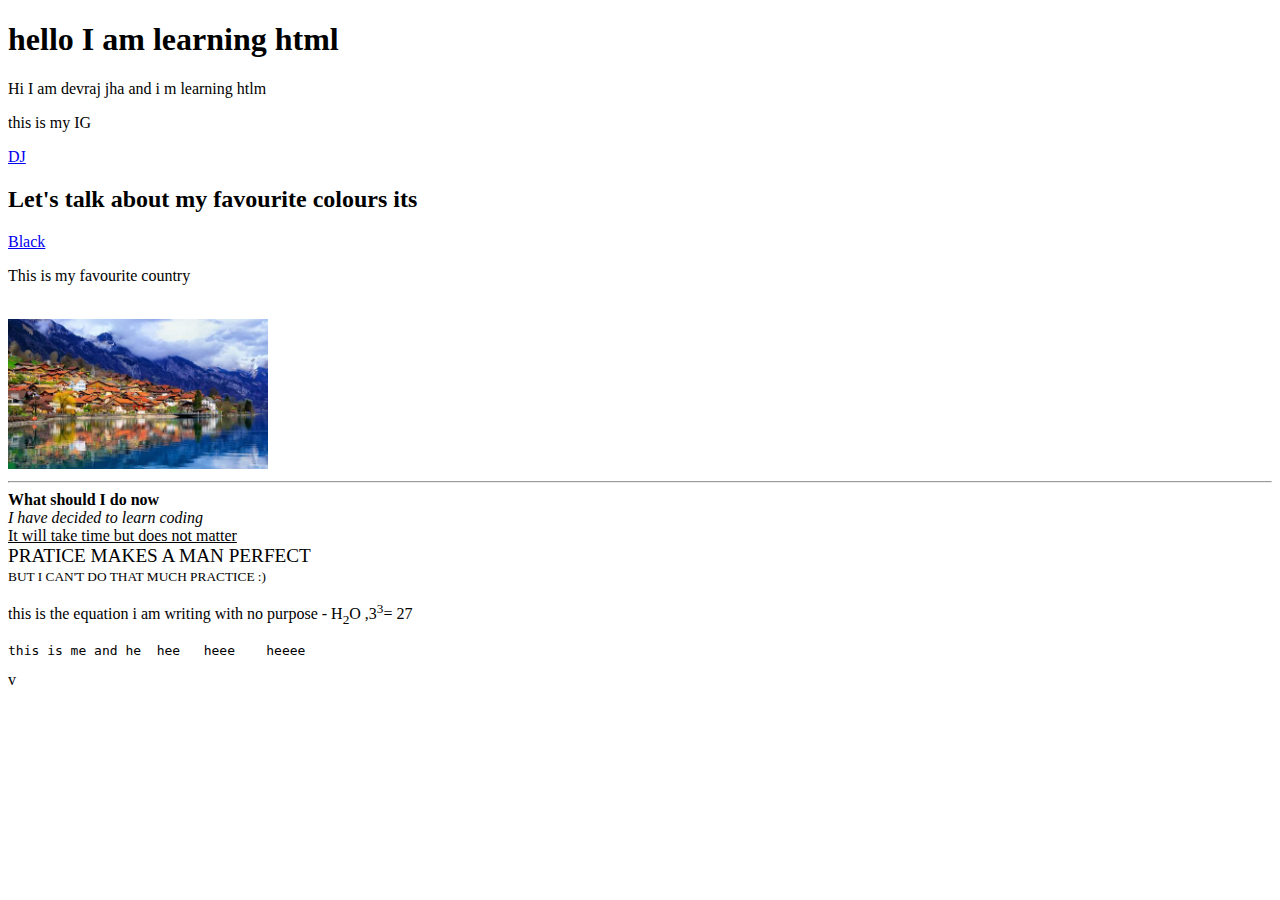
<file: Basic syntax/index.html>
<!DOCTYPE html> <!---->
<html lang="en">
<head>
    <meta charset="UTF-8">
    <meta name="viewport" content="width=device-width, initial-scale=1.0">
    <title>this is my first file</title>
</head>
<body>
  <h1>hello I am learning html</h1>
  <p>Hi I am devraj jha and i m learning htlm</p>  
  <p>this is my IG </p>
  <a href="https://www.instagram.com/devraj.jha.10/">DJ</a>
  <br />
  <h2>Let's talk about my favourite colours its</h2>
  <a href="hello.htm">Black</a>
  <br/>
  <P>This is my favourite country </P>
  <br />
  <img src="[data-uri]" alt="swiss" height="150"/>
  <br/>
  <hr>
<b>What should I do now </b>
<br/>
<i>I have decided to learn coding</i>

<br/>
<u>It will take time but does not matter </u>
<br/>
<big> PRATICE MAKES A MAN PERFECT</big>
<br/>
<SMALL>BUT I CAN'T DO THAT MUCH PRACTICE :) </SMALL>
<br/>
<p>this is the equation i am writing with no purpose - H<sub>2</sub>O ,3<sup>3</sup>= 27 </pr>
<pre>this is me and he  hee   heee    heeee</pre>v 
<br/>



</body>
<script src="script.js"></script>
</html>
</file>
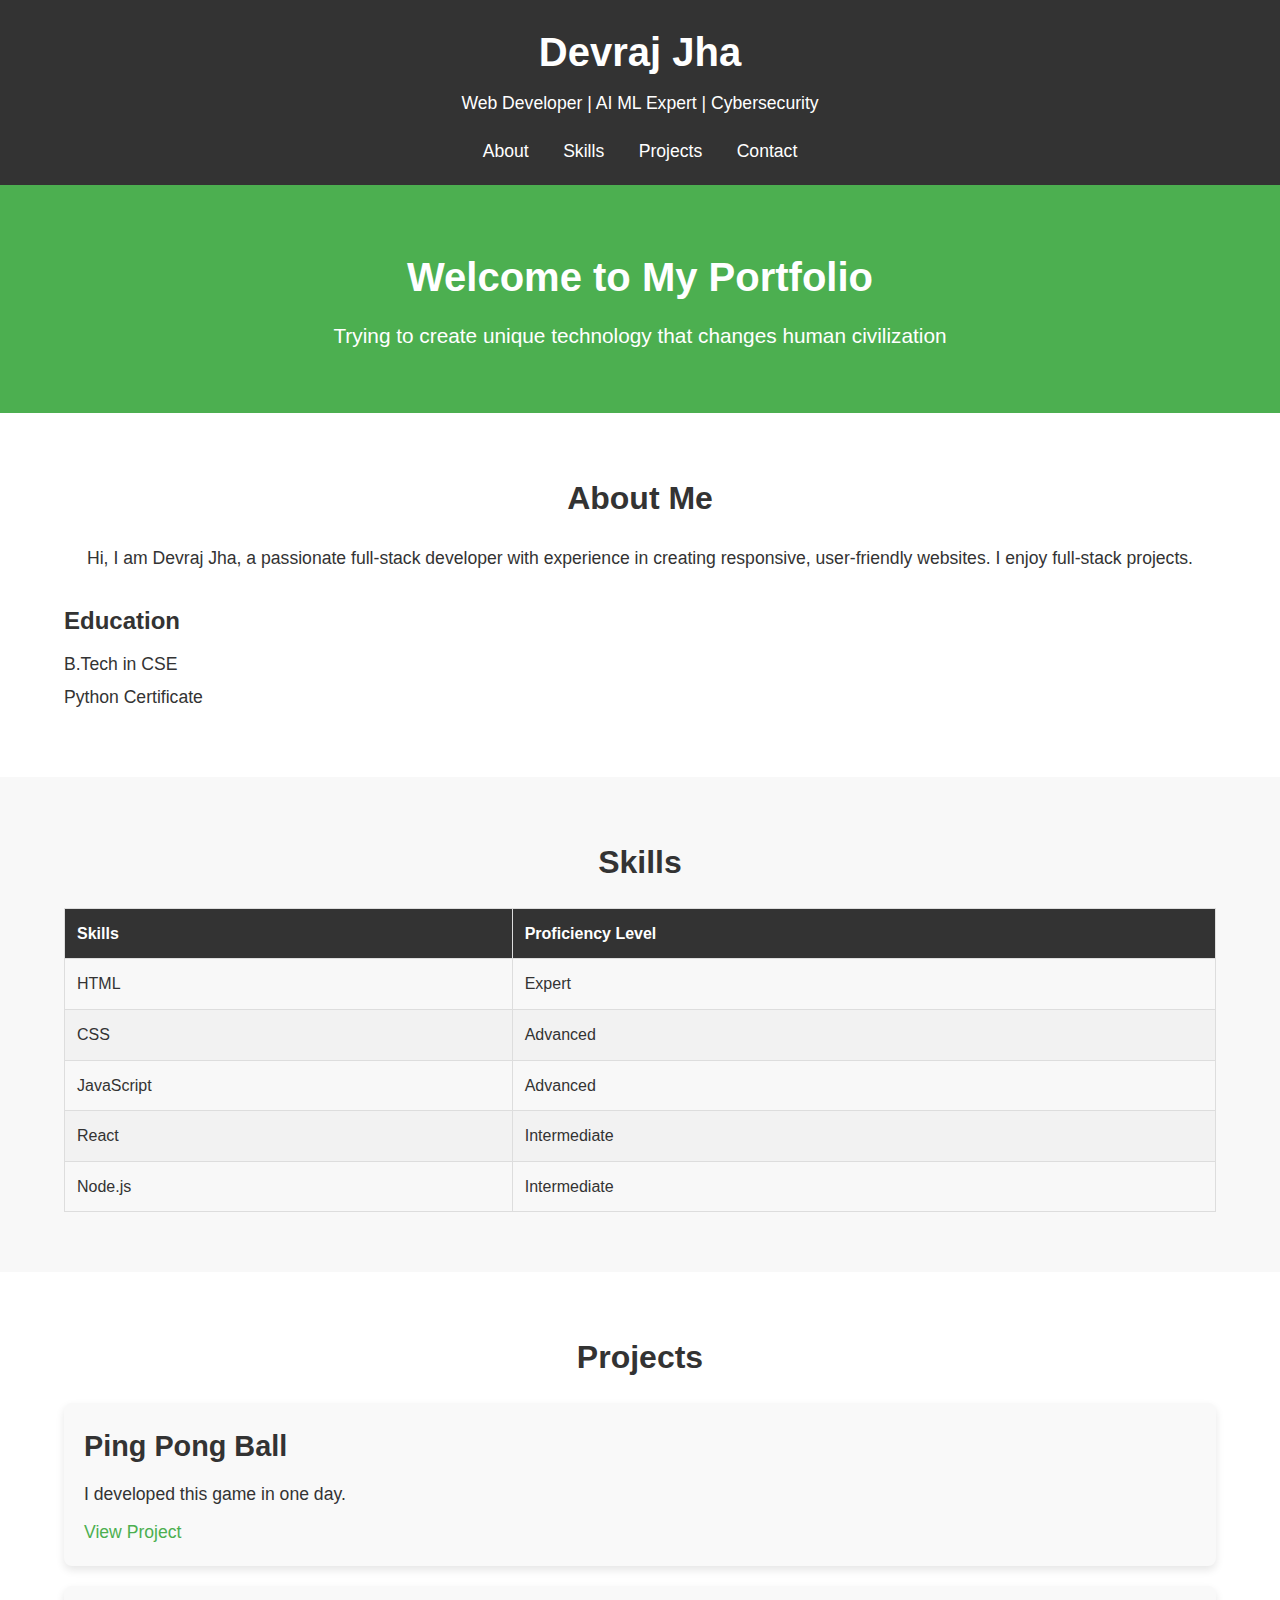
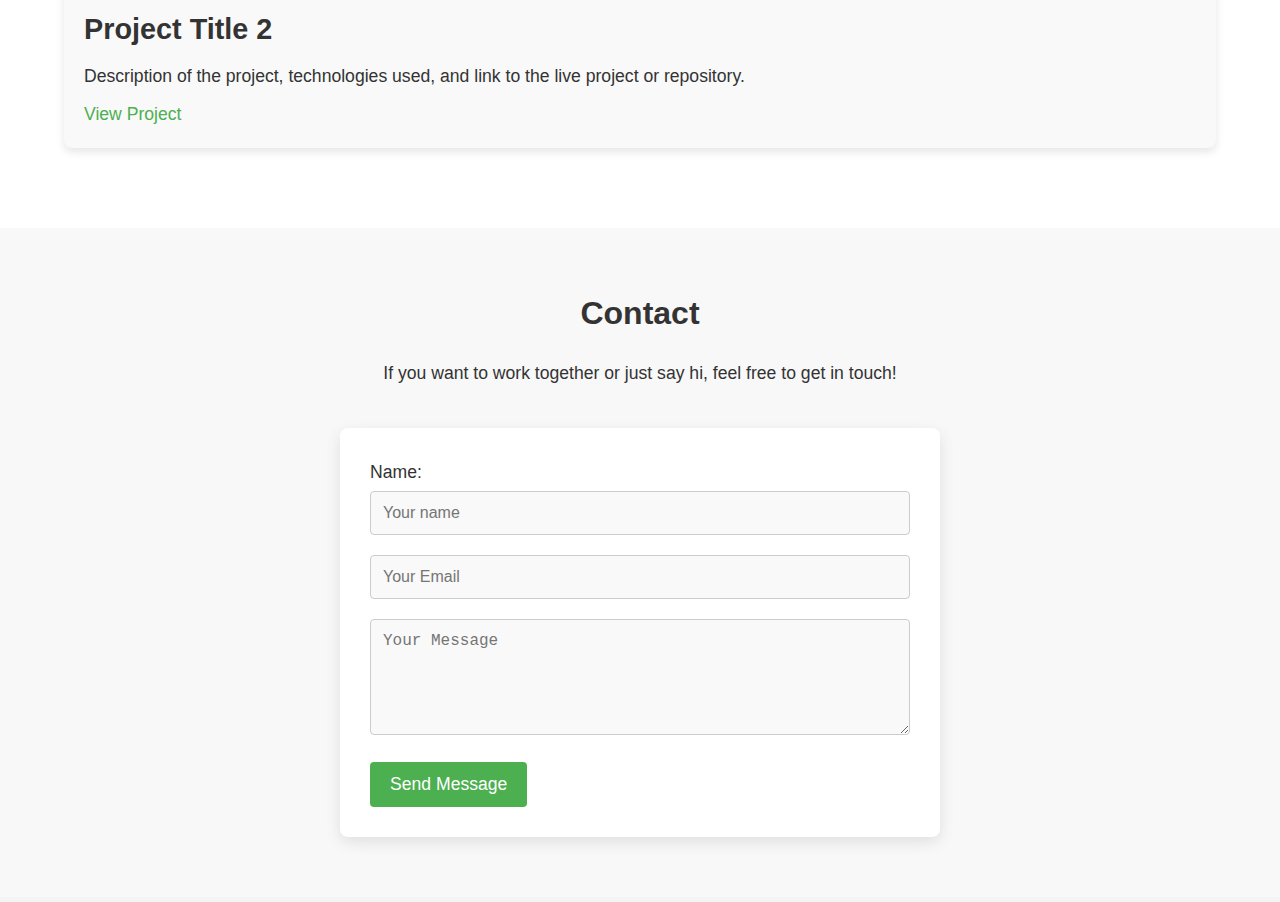
<file: personal porfolio page/index.html>
<!DOCTYPE html>
<html lang="en">
<head>
  <meta charset="UTF-8">
  <meta name="viewport" content="width=device-width, initial-scale=1.0">
  <title>Devraj Jha ~ Portfolio</title>
  <link href="style.css" rel="stylesheet">
</head>
<body>
  <header>
    <div class="container">
      <h1>Devraj Jha</h1>
      <p>Web Developer | AI ML Expert | Cybersecurity</p>
      <nav>
        <ul>
          <li><a href="#about">About</a></li>
          <li><a href="#skills">Skills</a></li>
          <li><a href="#projects">Projects</a></li>
          <li><a href="#contact">Contact</a></li>
        </ul>
      </nav>
    </div>
  </header>

  <section id="hero">
    <div class="container">
      <h2>Welcome to My Portfolio</h2>
      <p>Trying to create unique technology that changes human civilization</p>
    </div>
  </section>

  <section id="about">
    <div class="container">
      <h2>About Me</h2>
      <p>Hi, I am Devraj Jha, a passionate full-stack developer with experience in creating responsive, user-friendly websites. I enjoy full-stack projects.</p>
      <article>
        <h3>Education</h3>
        <ul>
          <li>B.Tech in CSE</li>
          <li>Python Certificate</li>
        </ul>
      </article>
    </div>
  </section>

  <section id="skills">
    <div class="container">
      <h2>Skills</h2>
      <table>
        <thead>
          <tr>
            <th>Skills</th>
            <th>Proficiency Level</th>
          </tr>
        </thead>
        <tbody>
          <tr>
            <td>HTML</td>
            <td>Expert</td>
          </tr>
          <tr>
            <td>CSS</td>
            <td>Advanced</td>
          </tr>
          <tr>
            <td>JavaScript</td>
            <td>Advanced</td>
          </tr>
          <tr>
            <td>React</td>
            <td>Intermediate</td>
          </tr>
          <tr>
            <td>Node.js</td>
            <td>Intermediate</td>
          </tr>
        </tbody>
      </table>
    </div>
  </section>

  <section id="projects">
    <div class="container">
      <h2>Projects</h2>
      <article>
        <h3>Ping Pong Ball</h3>
        <p>I developed this game in one day.</p>
        <a href="link-to-project" target="_blank">View Project</a>
      </article>
      <article>
        <h3>Project Title 2</h3>
        <p>Description of the project, technologies used, and link to the live project or repository.</p>
        <a href="link-to-project" target="_blank">View Project</a>
      </article>
    </div>
  </section>

  <section id="contact">
    <div class="container">
      <h2>Contact</h2>
      <p>If you want to work together or just say hi, feel free to get in touch!</p>
      <form action="mailto:devrajjha100806@gmail.com" method="post">
        <label for="name">Name:</label>
        <input type="text" id="name" name="name" placeholder="Your name" required>
        <input type="email" id="email" name="email" placeholder="Your Email" required>
        <textarea id="message" name="message" rows="5" placeholder="Your Message" required></textarea>
        <button type="submit">Send Message</button>
      </form>
    </div>
  </section>

  <script src="script.js"></script>
</body>
</html>
</file>
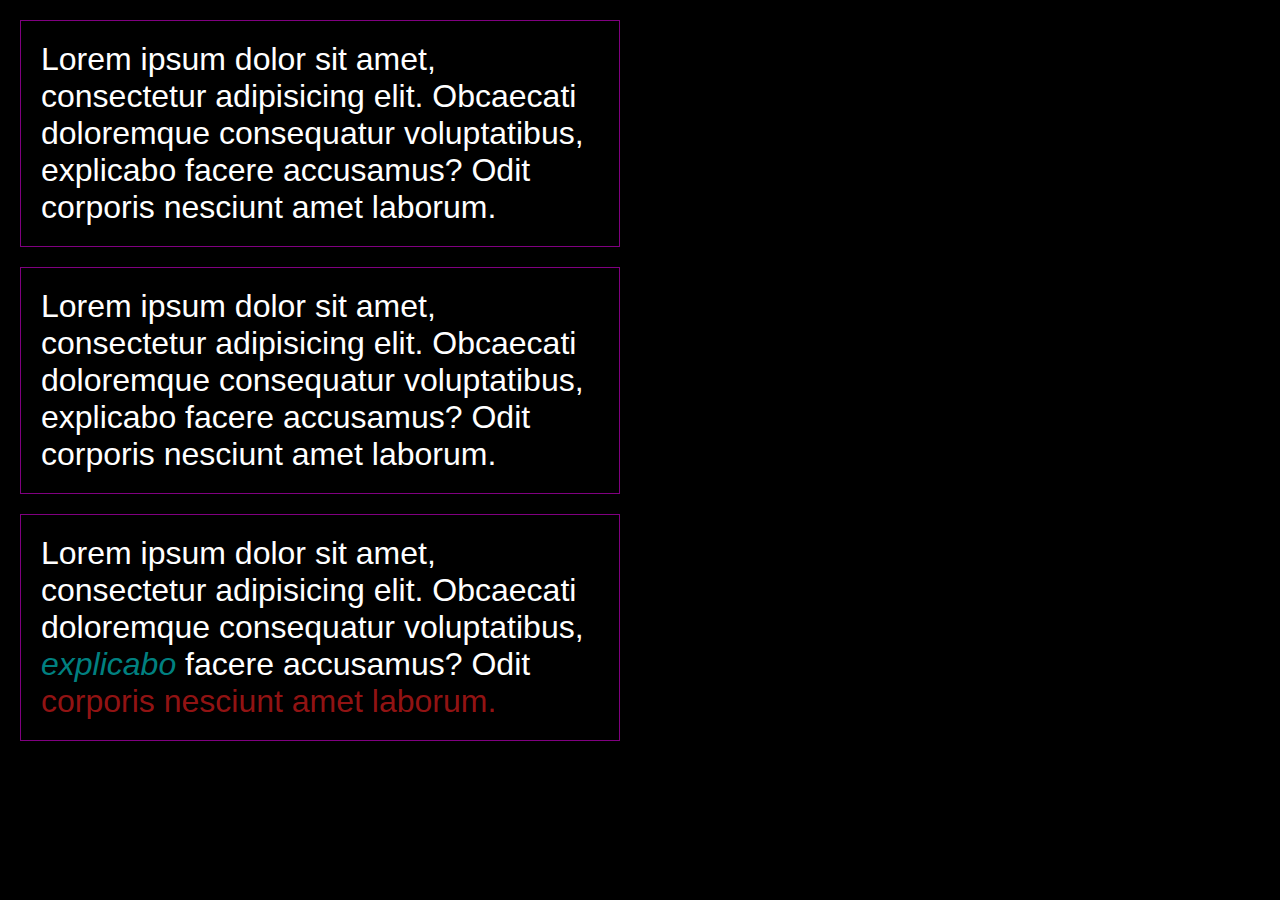
<file: DOM manipulation/Content changing/index.html>
<!DOCTYPE html>
<html lang="en">
  <head>
    <meta charset="UTF-8" />
    <meta http-equiv="X-UA-Compatible" content="IE=edge" />
    <meta name="viewport" content="width=device-width, initial-scale=1.0" />
    <title>Exercise</title>
    <style>
      * {
  padding: 0;
  margin: 0;
  box-sizing: border-box;
  font-family: sans-serif;
  font-weight: normal;
}

body {
  background: #000;
  color: white;
}

.box {
  max-width: 600px;
  margin: 20px;
  padding: 20px;
  border: 1px solid purple;
}

.special {
  color: teal;
  font-style: italic;
}

strong {
  color: rgba(173, 23, 23, 0.863);
}
    </style>
  </head>
  <body>
    <section class="container">
      <section class="one box">
        <h1 class="first">
          Lorem ipsum dolor sit amet, consectetur adipisicing elit. Obcaecati
          doloremque consequatur voluptatibus, explicabo facere accusamus? Odit
          corporis nesciunt amet laborum.
        </h1>
      </section>
      <section class="two box">
        <h1 class="second">
          Lorem ipsum dolor sit amet, consectetur adipisicing elit. Obcaecati
          doloremque consequatur voluptatibus, explicabo facere accusamus? Odit
          corporis nesciunt amet laborum.
        </h1>
      </section>
      <section class="three box">
        <h1 class="third">
          Lorem ipsum dolor sit amet, consectetur adipisicing elit. Obcaecati
          doloremque consequatur voluptatibus,
          <span class="special">explicabo</span> facere accusamus? Odit
          <strong>corporis nesciunt amet laborum.</strong>
        </h1>
      </section>
    </section>

    <script src="app.js"></script>
  </body>
</html>
</file>
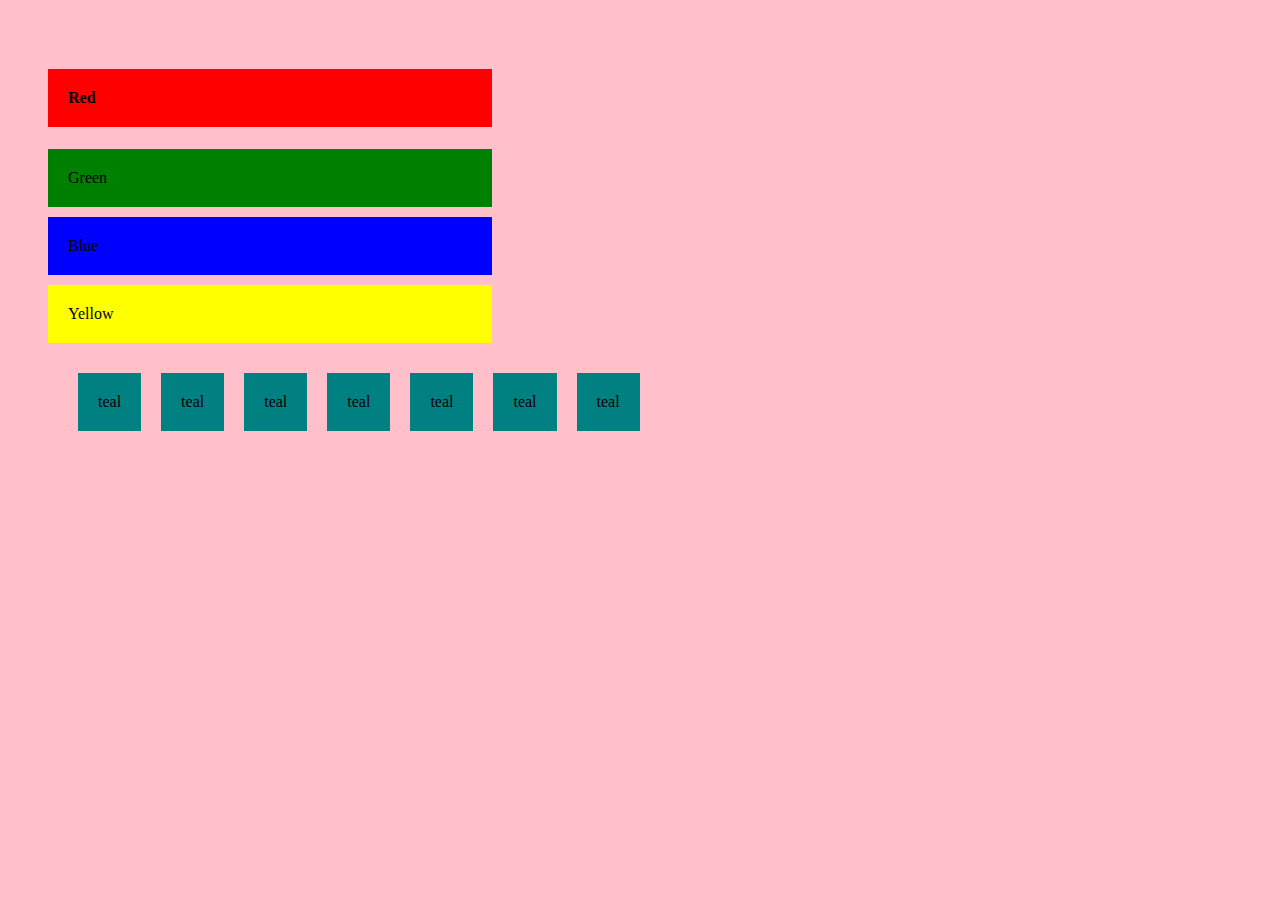
<file: DOM manipulation/Id selectors/index.html>
<!DOCTYPE html>
<html lang="en">
  <head>
    <meta charset="UTF-8" />
    <meta http-equiv="X-UA-Compatible" content="IE=edge" />
    <meta name="viewport" content="width=device-width, initial-scale=1.0" />
    <title>Exercise</title>
   
  </head>
  <style>
    * {
  padding: 20px;
  max-width: 500px;
}

body {
  background: pink;
}

h4 {
  background-color: red;
}

.green {
  background: green;
}

.yellow {
  background: yellow;
  margin-top: 10px;
}

#blue {
  background-color: blue;
  margin-top: 10px;
}

.container {
  display: flex;
}

.teal {
  background-color: teal;
  margin: 10px;
  width: 70px;
  text-align: center;
}
  </style>
  <body>
    <!-- getElementsByTagName -->
    <h4>Red</h4>
    <!-- getElementsByClassName -->
    <div class="green">Green</div>
    <!-- getElementById -->
    <div id="blue">Blue</div>

    <!-- querySelector -->
    <div class="yellow" id="yellow">Yellow</div>

    <!-- querySelectorAll -->
    <div class="container">
      <div class="teal">teal</div>
      <div class="teal">teal</div>
      <div class="teal">teal</div>
      <div class="teal">teal</div>
      <div class="teal">teal</div>
      <div class="teal">teal</div>
      <div class="teal">teal</div>
    </div>

    <script src="script.js" defer></script>
  </body>
</html>
</file>
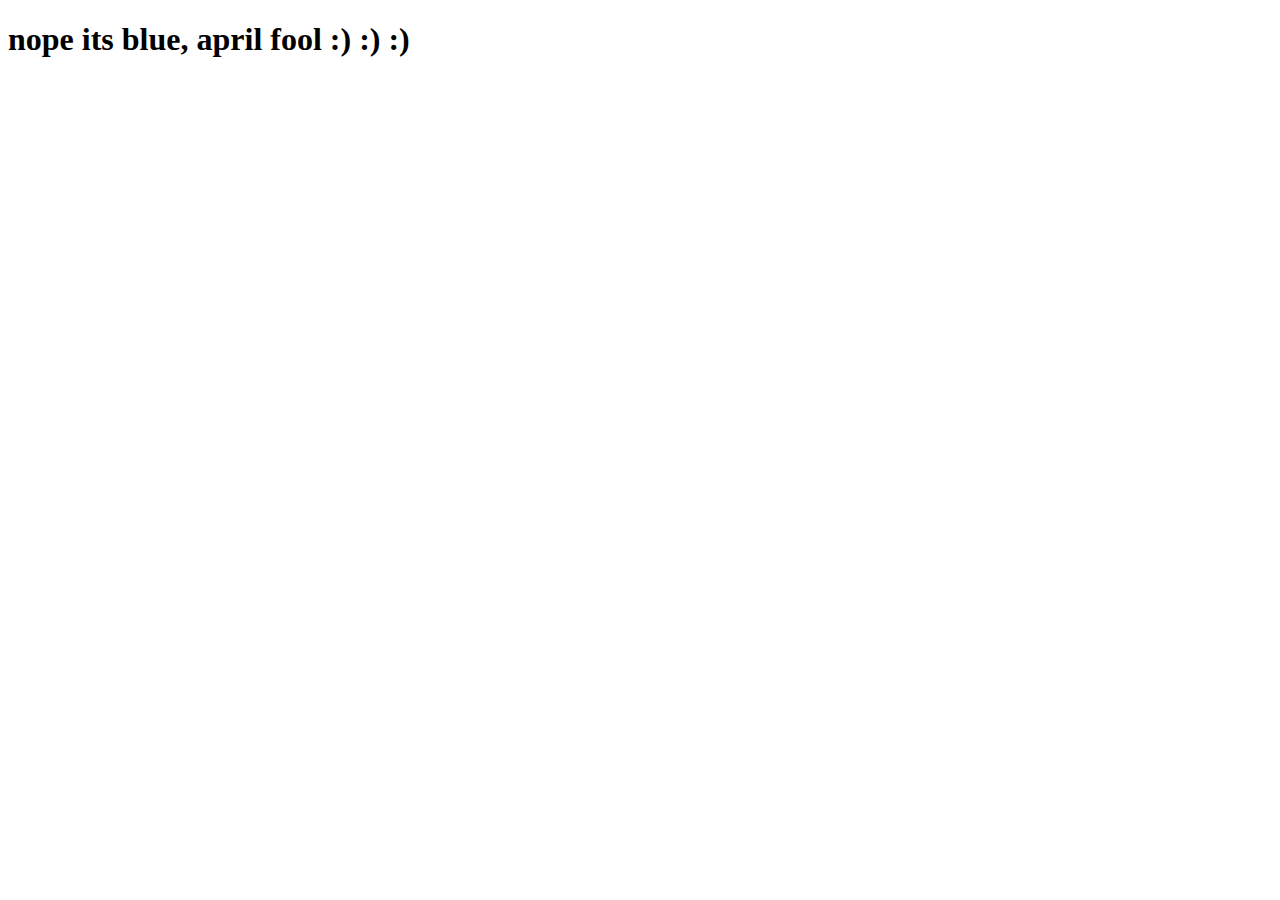
<file: Basic syntax/Hello.htm>
<!DOCTYPE html>
<html lang="en">
<head>
    <meta charset="UTF-8">
    <meta name="viewport" content="width=>, initial-scale=1.0">
    <title>Document</title>
</head>
<body>
    <h1>nope its blue, april fool :) :) :) </h1>
</body>
</html>
</file>
<file: personal porfolio page/style.css>
/* Reset some default styles */
* {
  margin: 0;
  padding: 0;
  box-sizing: border-box;
}

body {
  font-family: 'Arial', sans-serif;
  line-height: 1.6;
  background-color: #f4f4f4;
  color: #333;
}

.container {
  width: 90%;
  max-width: 1200px;
  margin: 0 auto;
}

/* Header */
header {
  background-color: #333;
  color: white;
  padding: 20px 0;
}

header h1 {
  text-align: center;
  font-size: 2.5rem;
}

header p {
  text-align: center;
  font-size: 1.1rem;
  margin-top: 5px;
}

nav ul {
  list-style: none;
  text-align: center;
  margin-top: 20px;
}

nav ul li {
  display: inline;
  margin: 0 15px;
}

nav ul li a {
  color: white;
  text-decoration: none;
  font-size: 1.1rem;
  transition: color 0.3s ease;
}

nav ul li a:hover {
  color: #4CAF50;
}

/* Hero Section */
#hero {
  background-color: #4CAF50;
  color: white;
  padding: 60px 0;
  text-align: center;
}

#hero h2 {
  font-size: 2.5rem;
}

#hero p {
  font-size: 1.3rem;
  margin-top: 10px;
}

/* About Section */
#about {
  background-color: #fff;
  padding: 60px 0;
}

#about h2 {
  font-size: 2rem;
  text-align: center;
  margin-bottom: 20px;
}

#about p {
  font-size: 1.1rem;
  text-align: center;
  margin-bottom: 30px;
}

article h3 {
  font-size: 1.5rem;
  margin-bottom: 10px;
}

article ul {
  list-style-type: none;
  font-size: 1.1rem;
  padding-left: 0;
}

article ul li {
  margin-bottom: 5px;
}

/* Skills Section */
#skills {
  background-color: #f8f8f8;
  padding: 60px 0;
}

#skills h2 {
  font-size: 2rem;
  text-align: center;
  margin-bottom: 20px;
}

table {
  width: 100%;
  border-collapse: collapse;
  margin-top: 20px;
}

table th, table td {
  text-align: left;
  padding: 12px;
  border: 1px solid #ddd;
}

table th {
  background-color: #333;
  color: white;
}

table tr:nth-child(even) {
  background-color: #f2f2f2;
}

/* Projects Section */
#projects {
  background-color: #fff;
  padding: 60px 0;
}

#projects h2 {
  font-size: 2rem;
  text-align: center;
  margin-bottom: 20px;
}

#projects article {
  background-color: #f9f9f9;
  padding: 20px;
  margin-bottom: 20px;
  border-radius: 8px;
  box-shadow: 0 4px 8px rgba(0, 0, 0, 0.1);
}

#projects h3 {
  font-size: 1.8rem;
  margin-bottom: 10px;
}

#projects p {
  font-size: 1.1rem;
  margin-bottom: 10px;
}

#projects a {
  color: #4CAF50;
  font-size: 1.1rem;
  text-decoration: none;
}

#projects a:hover {
  text-decoration: underline;
}

/* Contact Section */
#contact {
  background-color: #f8f8f8;
  padding: 60px 0;
}

#contact h2 {
  font-size: 2rem;
  text-align: center;
  margin-bottom: 20px;
}

#contact p {
  font-size: 1.1rem;
  text-align: center;
  margin-bottom: 40px;
}

form {
  background-color: #fff;
  padding: 30px;
  border-radius: 8px;
  box-shadow: 0 5px 15px rgba(0, 0, 0, 0.1);
  max-width: 600px;
  margin: 0 auto;
}

form label {
  font-size: 1.1rem;
  color: #333;
  display: block;
  margin-bottom: 5px;
}

form input, form textarea {
  width: 100%;
  padding: 12px;
  font-size: 1rem;
  border: 1px solid #ccc;
  border-radius: 4px;
  background-color: #f9f9f9;
  margin-bottom: 20px;
}

form textarea {
  resize: vertical;
}

form button {
  background-color: #4CAF50;
  color: white;
  border: none;
  padding: 12px 20px;
  font-size: 1.1rem;
  border-radius: 4px;
  cursor: pointer;
  transition: background-color 0.3s ease;
}

form button:hover {
  background-color: #45a049;
}

/* Footer (Optional) */
footer {
  background-color: #333;
  color: white;
  text-align: center;
  padding: 20px;
}

footer p {
  font-size: 1rem;
  margin-top: 10px;
}

/* Responsive Design */
@media screen and (max-width: 768px) {
  header h1 {
      font-size: 2rem;
  }

  header p {
      font-size: 1rem;
  }

  nav ul {
      padding: 0;
  }

  nav ul li {
      display: block;
      margin: 10px 0;
  }

  #hero h2 {
      font-size: 2rem;
  }

  #hero p {
      font-size: 1.1rem;
  }

  #about p, #projects p, #skills th, #skills td {
      font-size: 1rem;
  }

  form {
      padding: 20px;
      margin: 0 10px;
  }
}
</file>
